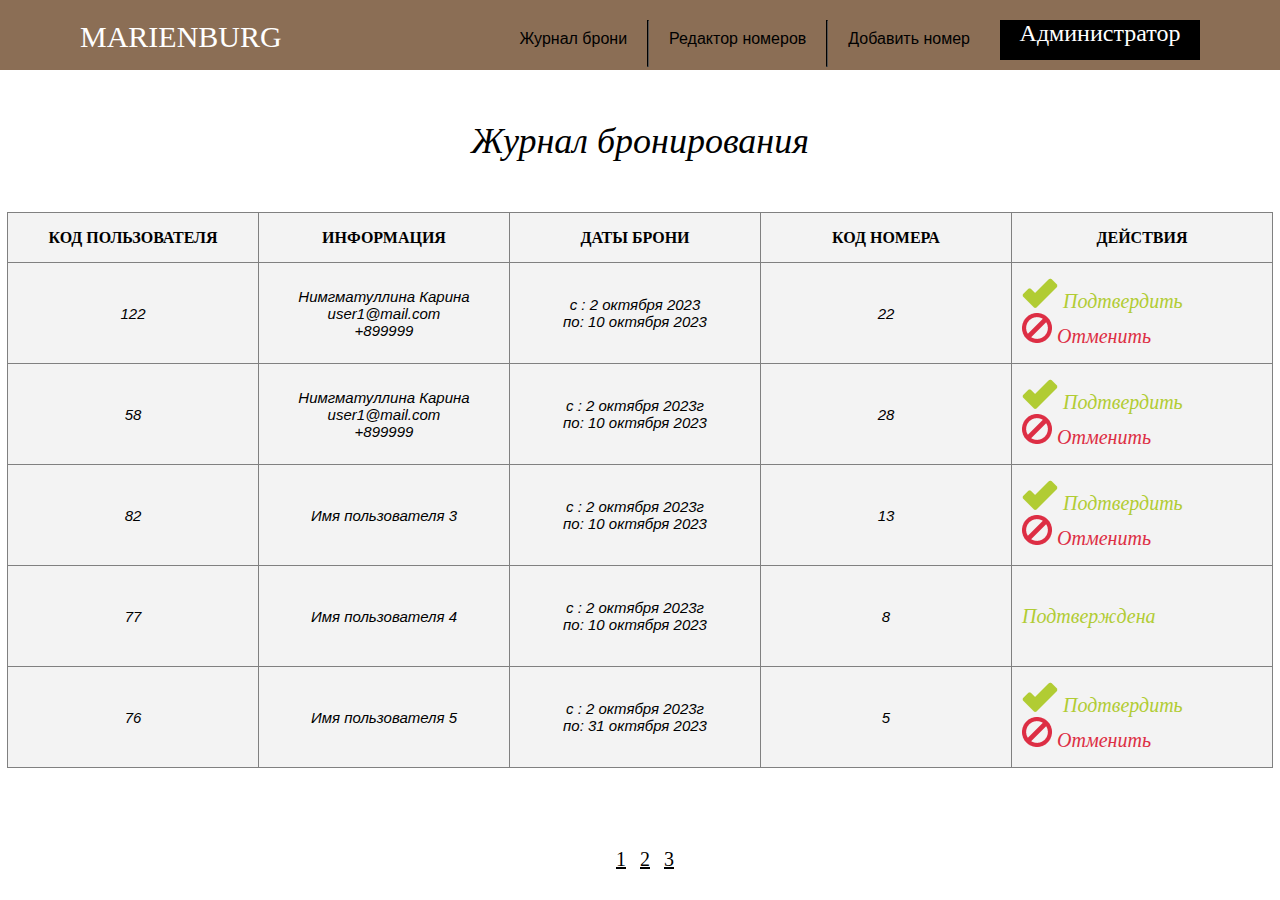
<file: admin1.html>
<!DOCTYPE html>
<html lang="en">

<head>
    <meta charset="UTF-8">
    <meta http-equiv="X-UA-Compatible" content="IE=edge">
    <meta name="viewport" content="width=device-width, initial-scale=1.0">
    <link rel="stylesheet" href="style.css">
    <title>MARIENBURG</title>
    <link rel="icon" type="image/x-icon" href="images/stone-tower_38836.ico">

</head>

<body>
    <nav class="admin1-nav">
        <h1>MARIENBURG</h1>
        <div class="links">
            <div class="menu">
                <a href="admin1.html">Журнал брони</a>
                <div class="vertical-line" style="height: 45px;"></div>
                <a href="admin2.html">Редактор номеров</a>
                <div class="vertical-line" style="height: 45px;"></div>
                <a href="admin3.html">Добавить номер</a>
            </div>
            <div class="admin"><a href="">Администратор</a></div>
        </div>

    </nav>
    <h2>Журнал бронирования</h2>
    <main>

        <div class="center">
            <table border="1">
                <tr>
                    <th>КОД ПОЛЬЗОВАТЕЛЯ</th>
                    <th>ИНФОРМАЦИЯ</th>
                    <th>ДАТЫ БРОНИ</th>
                    <th>КОД НОМЕРА</th>
                    <th>ДЕЙСТВИЯ</th>
                </tr>
                <tr>
                    <td>122</td>
                    <td>Нимгматуллина
                        Карина <br>
                        user1@mail.com <br>
                        +899999</td>
                    <td>с : 2 октября 2023<br>
                        по: 10 октября 2023</td>
                    <td>22</td>
                    <td class="green"><a href="">
                            <img src="images/yes.png">
                            Подтвердить
                        </a> <br> <span>
                            <a href="">
                                <img src="images/no.png">
                                Отменить
                            </a>
                        </span>
                    </td>

                </tr>
                <tr>
                    <td>58</td>
                    <td>Нимгматуллина
                        Карина <br>
                        user1@mail.com <br>
                        +899999</td>
                    <td>с : 2 октября 2023г <br>
                        по: 10 октября 2023</td>
                    <td>28</td>
                    <td class="green"><a href="">
                            <img src="images/yes.png">
                            Подтвердить
                        </a> <br> <span>
                            <a href="">
                                <img src="images/no.png">
                                Отменить
                            </a>
                        </span>
                    </td>
                </tr>
                <tr>
                    <td>82</td>
                    <td>Имя пользователя 3</td>
                    <td>с : 2 октября 2023г <br>
                        по: 10 октября 2023</td>
                    <td>13</td>
                    <td class="green"><a href="">
                            <img src="images/yes.png">
                            Подтвердить
                        </a> <br> <span>
                            <a href="">
                                <img src="images/no.png">
                                Отменить
                            </a>
                        </span>
                    </td>
                </tr>
                <tr>
                    <td>77</td>
                    <td>Имя пользователя 4</td>
                    <td>с : 2 октября 2023г <br>
                        по: 10 октября 2023</td>
                    <td>8</td>
                    <td class="green"><a href="">

                            Подтверждена
                        </a>
                    </td>
                </tr>
                <tr>
                    <td>76</td>
                    <td>Имя пользователя 5</td>
                    <td>с : 2 октября 2023г <br>
                        по: 31 октября 2023</td>
                    <td>5</td>
                    <td class="green"><a href="">
                            <img src="images/yes.png">
                            Подтвердить
                        </a> <br> <span>
                            <a href="">
                                <img src="images/no.png">
                                Отменить
                            </a>
                        </span>
                    </td>
                </tr>
            </table>
        </div>

    </main>
    <div class="str">
        <a href="">1</a>
        <a href="">2</a>
        <a href="">3</a>
    </div>
</body>

</html>
</file>
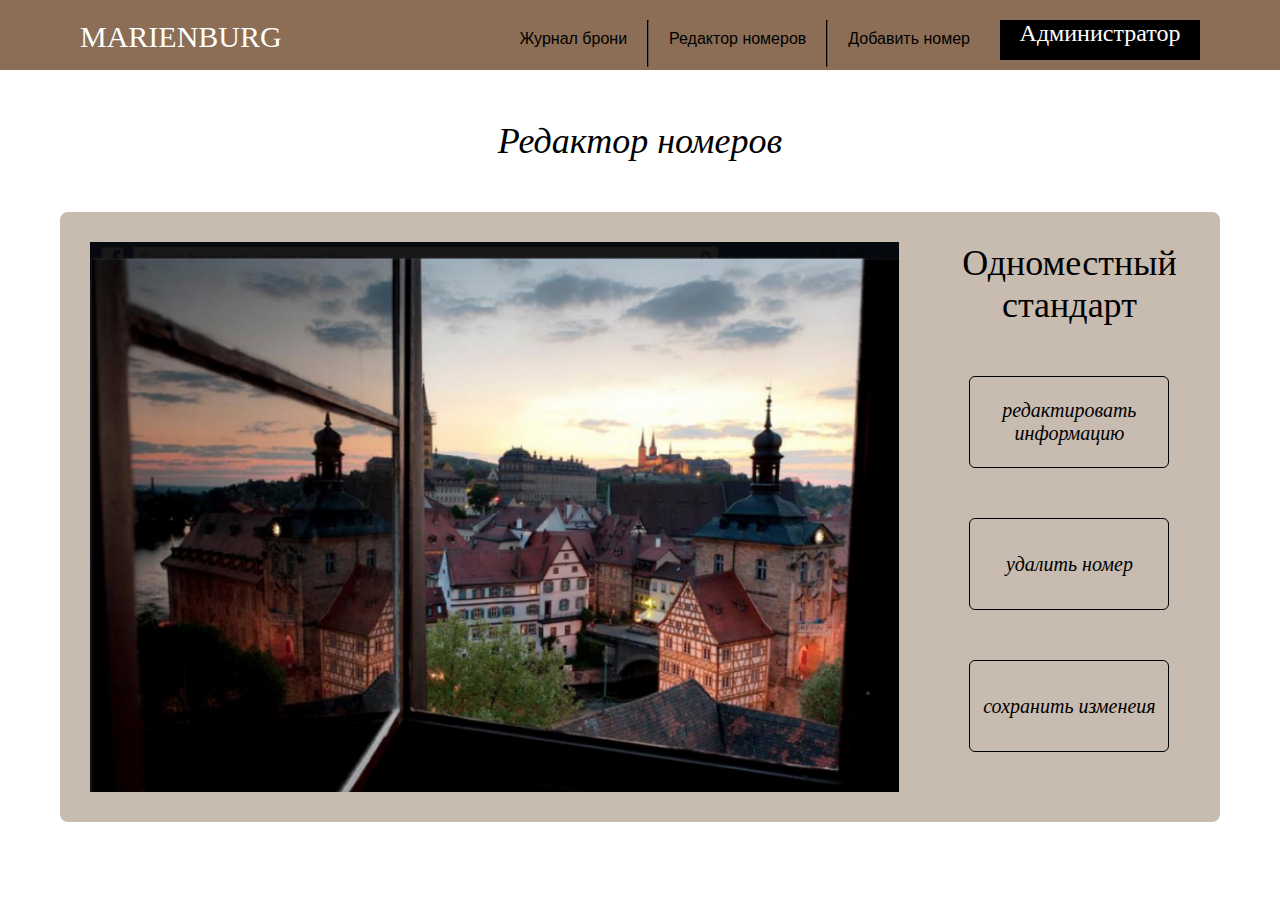
<file: admin2.html>
<!DOCTYPE html>
<html lang="en">

<head>
    <meta charset="UTF-8">
    <meta http-equiv="X-UA-Compatible" content="IE=edge">
    <meta name="viewport" content="width=device-width, initial-scale=1.0">
    <link rel="stylesheet" href="style.css">
    <title>MARIENBURG</title>
    <link rel="icon" type="image/x-icon" href="images/stone-tower_38836.ico">

</head>

<body>
    <nav class="admin1-nav">
        <h1>MARIENBURG</h1>
        <div class="links">
            <div class="menu">
                <a href="admin1.html">Журнал брони</a>
                <div class="vertical-line" style="height: 45px;"></div>
                <a href="admin2.html">Редактор номеров</a>
                <div class="vertical-line" style="height: 45px;"></div>
                <a href="admin3.html">Добавить номер</a>
            </div>
            <div class="admin"><a href="">Администратор</a></div>
        </div>

    </nav>

    <h2>Редактор номеров</h2>
    <main>



        <div class="redact">
            <div class="img_redact"> <img src="images/вид.png" alt=""></div>

            <div class="text">
                <p>Одноместный стандарт</p>

                <div class="btn-txt"><button>редактировать
                        информацию</button>
                    <button>удалить
                        номер</button>
                    <button>сохранить
                        изменеия</button>
                </div>
            </div>
        </div>
    </main>
</body>

</html>
</file>
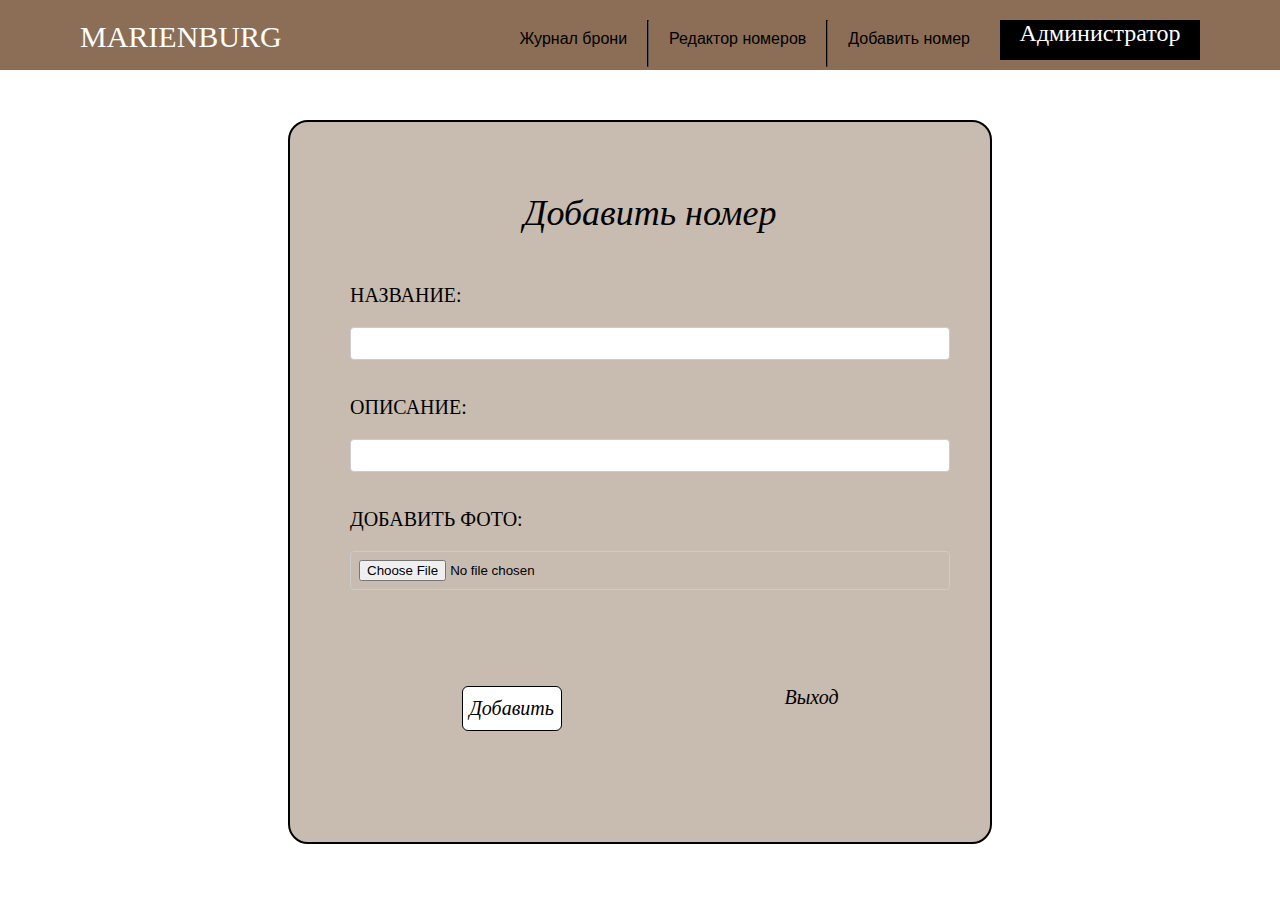
<file: admin3.html>
<!DOCTYPE html>
<html lang="en">

<head>
    <meta charset="UTF-8">
    <meta http-equiv="X-UA-Compatible" content="IE=edge">
    <meta name="viewport" content="width=device-width, initial-scale=1.0">
    <link rel="stylesheet" href="style.css">
    <title>MARIENBURG</title>
    <link rel="icon" type="image/x-icon" href="images/stone-tower_38836.ico">

</head>

<body>
    <div class="main3">
        <nav class="admin1-nav">
            <h1>MARIENBURG</h1>
            <div class="links">
                <div class="menu">
                    <a href="admin1.html">Журнал брони</a>
                    <div class="vertical-line" style="height: 45px;"></div>
                    <a href="admin2.html">Редактор номеров</a>
                    <div class="vertical-line" style="height: 45px;"></div>
                    <a href="admin3.html">Добавить номер</a>
                </div>
                <div class="admin"><a href="">Администратор</a></div>
            </div>
        </nav>
        <main>
            <div class="container">
                <h2>Добавить номер</h2>
                <form action="">
                    <label for="name">НАЗВАНИЕ:</label>
                    <input type="text" id="name" name="name" required>
                    <label for="description">ОПИСАНИЕ:</label>
                    <input type="text" id="description" name="description" required>
                    <label for="photo">ДОБАВИТЬ ФОТО:</label>
                    <input type="file" id="photo" name="photo" accept="image/*">
                </form>
                <div class="logout">
                    <button type="submit">Добавить</button>
                    <a href="#">Выход</a>
                </div>
            </div>
</body>

</html>
</file>
<file: style.css>
* {
    margin: 0;
    padding: 0;
}

main {
    display: flex;
    justify-content: center;
}

div.vertical-line {
    width: 0px;
    height: 80%;

    border: 1px black inset;
}

body {
    text-align: center;
}

.name h2 {
    color: #000;
    font-family: 'Rakkas', serif;
    font-size: 36px;
    font-style: italic;
    font-weight: 500;
    line-height: normal;
}

.admin1-nav .links {
    display: flex;
    gap: 30px;
    text-align: center;
}

.admin1-nav .links .menu {
    display: flex;
    gap: 20px;
    justify-content: center;
    text-align: center;
}

.admin1-nav .links .menu a {
    margin-top: 10px;
    text-decoration: none;
    color: #000;
    font-size: 16px;
    font-family: 'Jost', sans-serif;
}

.admin1-nav {
    padding: 20px 80px 0 80px;
    display: flex;
    justify-content: space-between;
    background-color: #8B6E55;
    height: 50px;
    text-align: center;
    align-items: flex-start;
}

.admin1-nav>h1 {
    color: #FFF;
    font-family: 'Rakkas', serif;
    font-size: 30px;
    font-style: normal;
    font-weight: 400;
    line-height: normal;
}

.admin1-nav .links .admin {
    display: flex;
    justify-content: center;
    text-align: center;
    background-color: #000;
    height: 40px;
}

.admin1-nav .links .admin a {
    text-decoration: none;
    color: #FFF;
    font-family: Rakkas;
    font-size: 24px;
    font-style: normal;
    font-weight: 400;
    line-height: normal;
    width: 200px;

}

h2 {
    margin: 50px 0 50px 0;
    color: #000;
    font-family: Rakkas;
    font-size: 36px;
    font-style: italic;
    font-weight: 500;
    line-height: normal;
}

table {
    border-collapse: collapse;
    border-style: solid;
    background-color: #F3F3F3;


}

.center {
    display: flex;
    justify-self: center;
}

tr {
    height: 50px;
}

td {
    font-family: 'Josefin Sans', sans-serif;
    font-size: 15px;
    font-style: italic;
    font-weight: 500;
    line-height: normal;
    width: 250px;
    height: 100px;
    text-align: center;
}

.green {
    padding-left: 10px;
    text-align: left;
}

.green a {
    color: #B1CC33;
    font-family: Josefin Sans;
    font-size: 20px;
    font-style: italic;
    font-weight: 500;
    line-height: normal;
    text-decoration: none;

}

.green span a {
    color: #DD2E44;
    font-family: Josefin Sans;
    font-size: 20px;
    font-style: italic;
    font-weight: 500;
    line-height: normal;
    text-decoration: none;
}

hr {
    margin: 20px 0;
}

li {
    margin: 20px;
    margin-bottom: 20px;
}

.str {
    margin-top: 80px;
}

.str>a {
    color: #000;
    font-size: 20px;
    margin-left: 10px;
}

.admin2 {
    display: flex;
    justify-content: center;
    text-align: center;
}

.redact {
    padding: 30px;
    display: flex;
    justify-content: center;
    height: 550px;
    width: 1100px;
    border-radius: 8px;
    background: rgba(139, 110, 85, 0.47);
    gap: 50px;
}

.redact .img_redact {
    display: flex;
    justify-content: center;
}

.redact .text {

    display: flex;
    flex-direction: column;
    justify-content: start;
    color: #000;
    /* text-align: right; */
    font-family: Merriweather;
    font-size: 36px;
    font-style: normal;
    font-weight: 400;
    line-height: normal;
}

.redact .text .btn-txt {
    margin-top: 50px;
    display: flex;
    flex-direction: column;
    justify-content: center;
    align-items: center;
    gap: 50px;
}

.redact .text .btn-txt button {
    width: 200px;
    height: 92px;
    flex-shrink: 0;
    background-color: rgba(0, 0, 0, 0);
    color: #000;
    text-align: center;
    font-family: Jost;
    font-size: 20px;
    font-style: italic;
    font-weight: 500;
    line-height: normal;
}

.redact .text .btn-txt button:hover {
    background-color: #ffffff;
}

.container {
    margin-top: 50px;
    width: 600px;
    height: 700px;
    flex-shrink: 0;
    background-color: #C8BBAF;
    border-radius: 20px;
    border: #000 2px solid;
    padding: 20px 40px 0 60px;

}

input {
    padding: 8px;
    margin-bottom: 16px;
    border: 1px solid #ccc;
    border-radius: 4px;
}

label {
    font-family: Jost;
    font-size: 20px;
}

.logout {
    display: flex;
    justify-content: space-around;
    margin-top: 80px;
}

.logout a {
    font-size: 16px;
    color: #000;
    font-family: Jost;
    font-size: 20px;
    font-style: italic;
    font-weight: 500;
    line-height: normal;
    cursor: pointer;
    text-decoration: none;


}

.logout a:hover {
    text-decoration: underline;
    transform: scale(1.2);
}

button {
    width: 100px;
    height: 45px;
    border-radius: 6px;
    border: 1px solid #000;
    background: #FFF;
    font-size: 16px;
    color: #000;
    font-family: Jost;
    font-size: 20px;
    font-style: italic;
    font-weight: 500;
    line-height: normal;
    cursor: pointer;
}

button:hover {
    color: #FFF;
    background-color: #000;
}

form {
    text-align: left;
    display: flex;
    flex-direction: column;
    gap: 20px;
}
</file>
